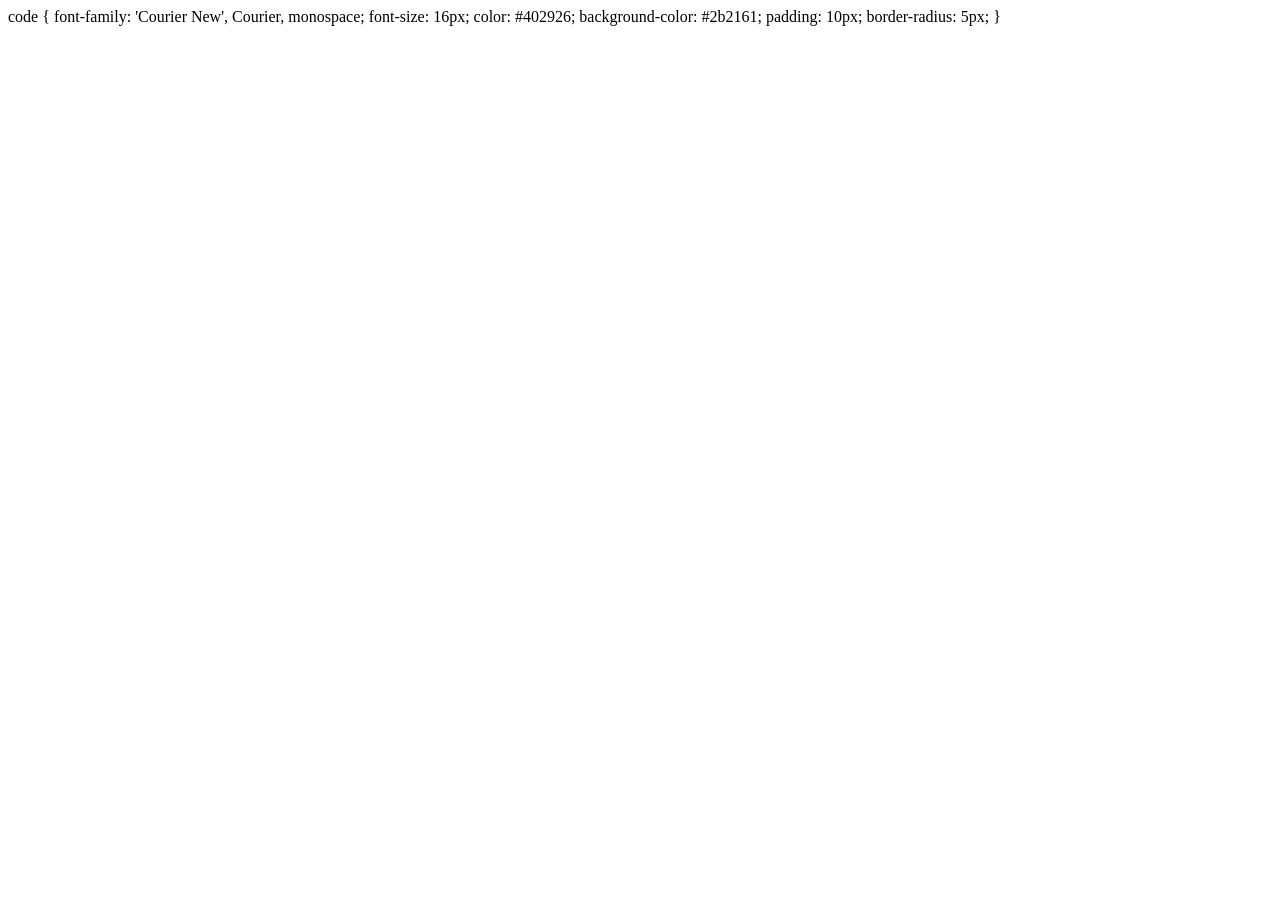
<file: aula - 7/teste.html>
<!DOCTYPE html>
<html lang="en">
<head>
    <meta charset="UTF-8">
    <meta name="viewport" content="width=device-width, initial-scale=1.0">
    <title>Document</title>
</head>
<body>
    code {
        font-family: 'Courier New', Courier, monospace;
        font-size: 16px;
        color: #402926;
        background-color: #2b2161;
        padding: 10px;
        border-radius: 5px;
    }
</body>
</html>
</file>
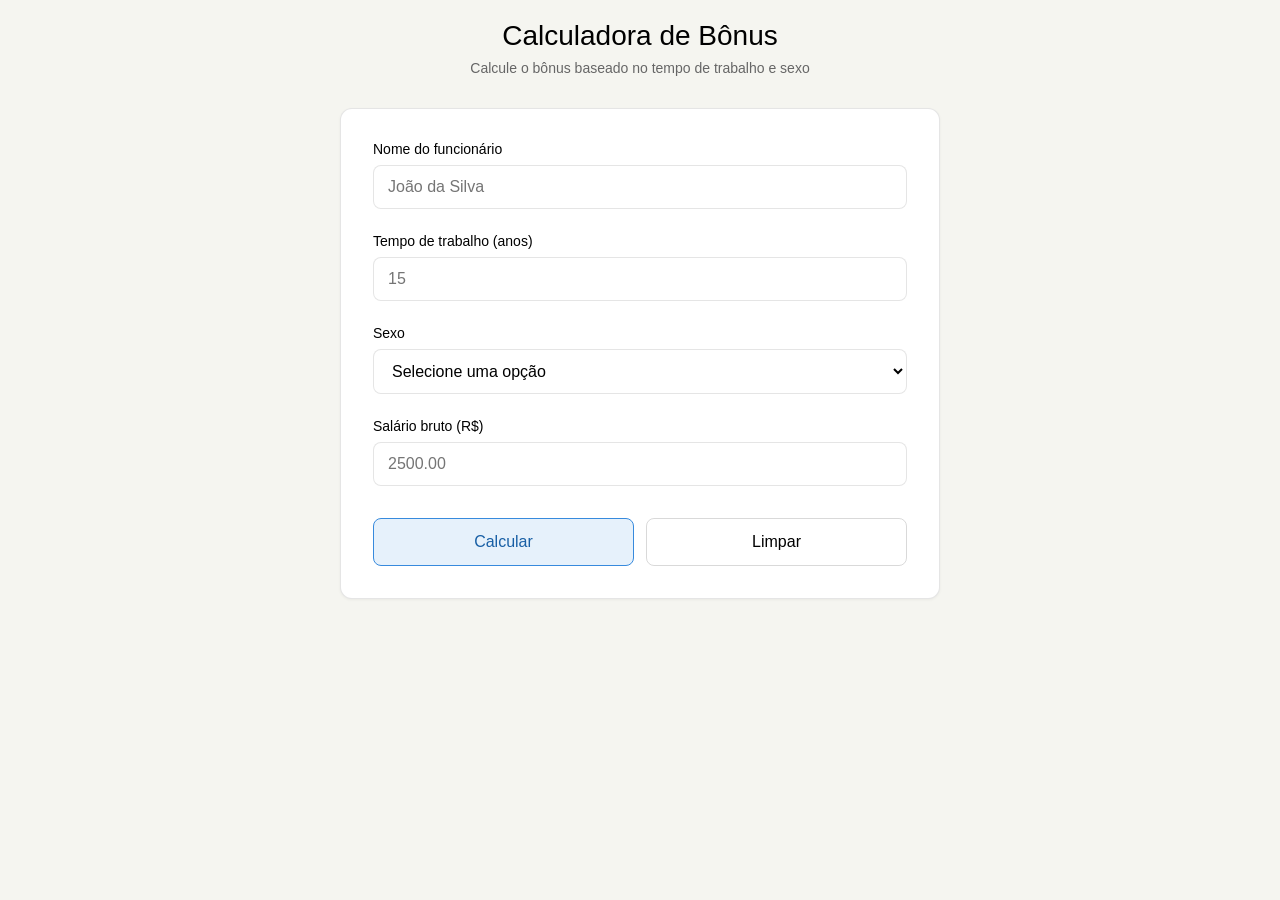
<file: exercicios/exercicio02.html>
<!DOCTYPE html>
<html lang="pt-BR">
<head>
    <meta charset="UTF-8">
    <meta name="viewport" content="width=device-width, initial-scale=1.0">
    <title>Calculadora de Bônus</title>
    <style>
        * {
            margin: 0;
            padding: 0;
            box-sizing: border-box;
        }
        
        body {
            font-family: var(--font-sans, -apple-system, BlinkMacSystemFont, 'Segoe UI', sans-serif);
            background: var(--color-background-tertiary, #f5f5f0);
            padding: 20px;
        }
        
        .container {
            max-width: 600px;
            margin: 0 auto;
        }
        
        .header {
            text-align: center;
            margin-bottom: 2rem;
        }
        
        .header h1 {
            font-size: 28px;
            font-weight: 500;
            color: var(--color-text-primary, #000);
            margin-bottom: 8px;
        }
        
        .header p {
            font-size: 14px;
            color: var(--color-text-secondary, #666);
        }
        
        .form-card {
            background: var(--color-background-primary, #fff);
            border: 0.5px solid var(--color-border-tertiary, rgba(0,0,0,0.1));
            border-radius: var(--border-radius-lg, 12px);
            padding: 2rem;
            margin-bottom: 2rem;
            box-shadow: 0 1px 3px rgba(0,0,0,0.05);
        }
        
        .form-group {
            margin-bottom: 1.5rem;
        }
        
        .form-group:last-child {
            margin-bottom: 0;
        }
        
        label {
            display: block;
            font-size: 14px;
            font-weight: 500;
            color: var(--color-text-primary, #000);
            margin-bottom: 8px;
        }
        
        input[type="text"],
        input[type="number"],
        select {
            width: 100%;
            padding: 12px 14px;
            font-size: 16px;
            border: 0.5px solid var(--color-border-tertiary, rgba(0,0,0,0.1));
            border-radius: var(--border-radius-md, 8px);
            background: var(--color-background-primary, #fff);
            color: var(--color-text-primary, #000);
            transition: all 0.2s ease;
        }
        
        input[type="text"]:focus,
        input[type="number"]:focus,
        select:focus {
            outline: none;
            border-color: var(--color-border-primary, rgba(0,0,0,0.2));
            background: var(--color-background-secondary, #f9f9f7);
        }
        
        .button-group {
            display: flex;
            gap: 12px;
            margin-top: 2rem;
        }
        
        button {
            flex: 1;
            padding: 14px 20px;
            font-size: 16px;
            font-weight: 500;
            border: 0.5px solid var(--color-border-secondary, rgba(0,0,0,0.15));
            border-radius: var(--border-radius-md, 8px);
            background: transparent;
            color: var(--color-text-primary, #000);
            cursor: pointer;
            transition: all 0.2s ease;
        }
        
        button:hover {
            background: var(--color-background-secondary, #f3f3f0);
            border-color: var(--color-border-secondary, rgba(0,0,0,0.2));
        }
        
        button:active {
            transform: scale(0.98);
        }
        
        button.primary {
            background: var(--color-background-info, #e6f1fb);
            color: var(--color-text-info, #185fa5);
            border-color: var(--color-border-info, #378add);
        }
        
        button.primary:hover {
            background: var(--color-background-secondary, #f3f3f0);
            border-color: var(--color-border-info, #378add);
        }
        
        .result-card {
            background: linear-gradient(135deg, var(--color-background-secondary, #f9f9f7) 0%, var(--color-background-primary, #fff) 100%);
            border: 0.5px solid var(--color-border-tertiary, rgba(0,0,0,0.1));
            border-radius: var(--border-radius-lg, 12px);
            padding: 2rem;
            display: none;
        }
        
        .result-card.show {
            display: block;
            animation: slideIn 0.3s ease;
        }
        
        @keyframes slideIn {
            from {
                opacity: 0;
                transform: translateY(10px);
            }
            to {
                opacity: 1;
                transform: translateY(0);
            }
        }
        
        .result-title {
            font-size: 18px;
            font-weight: 500;
            color: var(--color-text-primary, #000);
            margin-bottom: 1.5rem;
            padding-bottom: 1rem;
            border-bottom: 0.5px solid var(--color-border-tertiary, rgba(0,0,0,0.1));
        }
        
        .result-item {
            display: flex;
            justify-content: space-between;
            align-items: center;
            padding: 12px 0;
            font-size: 15px;
        }
        
        .result-label {
            color: var(--color-text-secondary, #666);
        }
        
        .result-value {
            font-weight: 500;
            color: var(--color-text-primary, #000);
        }
        
        .result-item.bonus {
            padding: 16px 12px;
            background: var(--color-background-info, #e6f1fb);
            border-radius: var(--border-radius-md, 8px);
            border: 0.5px solid var(--color-border-info, #378add);
            margin: 1rem 0;
        }
        
        .result-item.bonus .result-label {
            color: var(--color-text-info, #185fa5);
        }
        
        .result-item.bonus .result-value {
            color: var(--color-text-info, #185fa5);
            font-size: 18px;
        }
        
        .result-item.final {
            padding: 16px 12px;
            background: var(--color-background-success, #eaf3de);
            border-radius: var(--border-radius-md, 8px);
            border: 0.5px solid var(--color-border-success, rgba(99,153,34,0.3));
            margin-top: 1rem;
        }
        
        .result-item.final .result-label {
            color: var(--color-text-success, #3b6d11);
        }
        
        .result-item.final .result-value {
            color: var(--color-text-success, #3b6d11);
            font-size: 20px;
        }
        
        .error {
            color: var(--color-text-danger, #a32d2d);
            font-size: 13px;
            margin-top: 6px;
            display: none;
        }
        
        .error.show {
            display: block;
        }
    </style>
</head>
<body>
    <div class="container">
        <div class="header">
            <h1>Calculadora de Bônus</h1>
            <p>Calcule o bônus baseado no tempo de trabalho e sexo</p>
        </div>
        
        <div class="form-card">
            <form id="bonusForm">
                <div class="form-group">
                    <label for="nome">Nome do funcionário</label>
                    <input type="text" id="nome" placeholder="João da Silva" required>
                    <div class="error" id="erroNome">Por favor, digite um nome</div>
                </div>
                
                <div class="form-group">
                    <label for="tempo">Tempo de trabalho (anos)</label>
                    <input type="number" id="tempo" min="0" placeholder="15" required>
                    <div class="error" id="erroTempo">O tempo deve ser um número válido</div>
                </div>
                
                <div class="form-group">
                    <label for="sexo">Sexo</label>
                    <select id="sexo" required>
                        <option value="">Selecione uma opção</option>
                        <option value="M">Masculino</option>
                        <option value="F">Feminino</option>
                    </select>
                    <div class="error" id="erroSexo">Por favor, selecione uma opção</div>
                </div>
                
                <div class="form-group">
                    <label for="salario">Salário bruto (R$)</label>
                    <input type="number" id="salario" min="0" step="0.01" placeholder="2500.00" required>
                    <div class="error" id="erroSalario">O salário deve ser um número válido</div>
                </div>
                
                <div class="button-group">
                    <button type="submit" class="primary">Calcular</button>
                    <button type="reset">Limpar</button>
                </div>
            </form>
        </div>
        
        <div class="result-card" id="resultCard">
            <div class="result-title">Resultado do Cálculo</div>
            
            <div class="result-item">
                <span class="result-label">Funcionário</span>
                <span class="result-value" id="resultNome">-</span>
            </div>
            
            <div class="result-item">
                <span class="result-label">Salário bruto</span>
                <span class="result-value" id="resultSalario">R$ 0,00</span>
            </div>
            
            <div class="result-item bonus">
                <span class="result-label">Bônus</span>
                <span class="result-value" id="resultBonus">R$ 0,00</span>
            </div>
            
            <div class="result-item final">
                <span class="result-label">Salário final</span>
                <span class="result-value" id="resultFinal">R$ 0,00</span>
            </div>
        </div>
    </div>
    
    <script>
        const form = document.getElementById('bonusForm');
        const resultCard = document.getElementById('resultCard');
        
        form.addEventListener('submit', function(e) {
            e.preventDefault();
            
            const nome = document.getElementById('nome').value.trim();
            const tempo = parseInt(document.getElementById('tempo').value);
            const sexo = document.getElementById('sexo').value;
            const salario = parseFloat(document.getElementById('salario').value);
            
            if (!validarFormulario(nome, tempo, sexo, salario)) {
                return;
            }
            
            const bonus = calcularBonus(sexo, tempo, salario);
            const salarioFinal = salario + bonus;
            
            document.getElementById('resultNome').textContent = nome;
            document.getElementById('resultSalario').textContent = 'R$ ' + salario.toLocaleString('pt-BR', {minimumFractionDigits: 2, maximumFractionDigits: 2});
            document.getElementById('resultBonus').textContent = 'R$ ' + bonus.toLocaleString('pt-BR', {minimumFractionDigits: 2, maximumFractionDigits: 2});
            document.getElementById('resultFinal').textContent = 'R$ ' + salarioFinal.toLocaleString('pt-BR', {minimumFractionDigits: 2, maximumFractionDigits: 2});
            
            resultCard.classList.add('show');
        });
        
        function validarFormulario(nome, tempo, sexo, salario) {
            let valido = true;
            
            document.getElementById('erroNome').classList.remove('show');
            document.getElementById('erroTempo').classList.remove('show');
            document.getElementById('erroSexo').classList.remove('show');
            document.getElementById('erroSalario').classList.remove('show');
            
            if (!nome) {
                document.getElementById('erroNome').classList.add('show');
                valido = false;
            }
            
            if (isNaN(tempo) || tempo < 0) {
                document.getElementById('erroTempo').classList.add('show');
                valido = false;
            }
            
            if (!sexo) {
                document.getElementById('erroSexo').classList.add('show');
                valido = false;
            }
            
            if (isNaN(salario) || salario < 0) {
                document.getElementById('erroSalario').classList.add('show');
                valido = false;
            }
            
            return valido;
        }
        
        function calcularBonus(sexo, tempo, salario) {
            if (sexo === 'M') {
                if (tempo >= 15) {
                    return salario * 0.20;
                } else if (tempo >= 10) {
                    return salario * 0.25;
                }
            } else if (sexo === 'F') {
                if (tempo >= 20) {
                    return salario * 0.25;
                } else if (tempo >= 15) {
                    return salario * 0.20;
                }
            }
            return 100;
        }
        
        form.addEventListener('reset', function() {
            resultCard.classList.remove('show');
        });
    </script>
</body>
</html>
</file>
